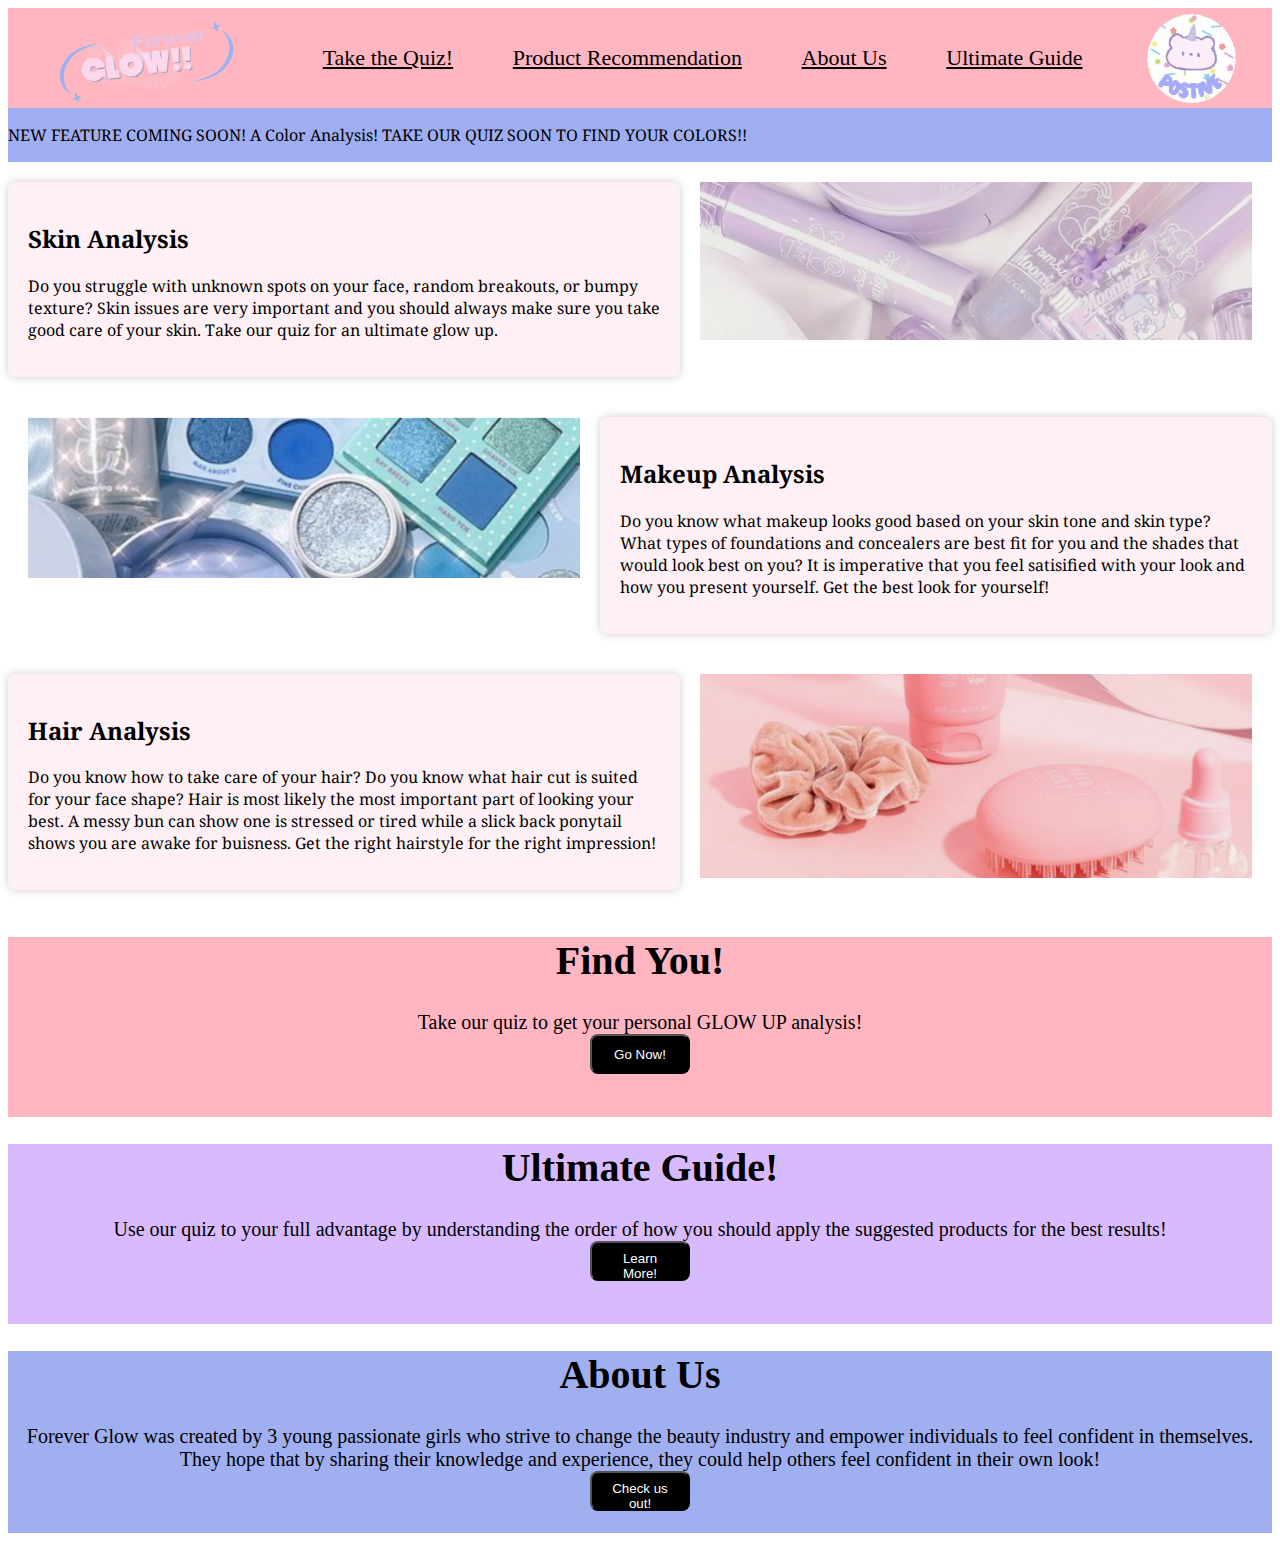
<file: index.html>
<!DOCTYPE html>
<html lang="en">

<head>
  <meta charset="UTF-8">
  <meta name="viewport" content="width=device-width, initial-scale=1.0">
  <title>Forever Glow</title>
  <style>
    #circle-image {
      width: 90px;
      height: 90px;
      border-radius: 50%;
      cursor: pointer;
      align: right;
      padding: 5px;
    }
  

    .popup {
      display: none;
      position: fixed;
      top: 50%;
      left: 50%;
      transform: translate(-50%, -50%);
      background-color: #b4c0fa;
      padding: 20px;
      border-radius: 10px;
      box-shadow: 0px 0px 10px rgba(0, 0, 0, 0.5);
      z-index: 9999;
      font-family: 'Courier New', Courier, monospace;
    }

    .close {
      position: absolute;
      top: 10px;
      right: 10px;
      cursor: pointer;
    }

    .banner {
      display: flex;
      justify-content: space-between;
      align-items: center;
      width: 100%;
      height: 100px;
      background-color: lightpink;
      text-align: center;
      font-size: 24px;
      font-family:'Courier New', Courier, monospace;
    }

    .option {
      flex-grow: 1;
      height: 100%;
      line-height: 100px;
      font-family: cursive;
      cursor: pointer;
      transition: background-color 0.3s ease;
      color: black;
      font-size: 22px;
    }

    section {
      max-width: 50%;
      max-height: 100%;
      margin: 20px auto;
      background-color: lavenderblush;
      border-radius: 8px;
      box-shadow: 0 0 10px rgba(0, 0, 0, 0.2);
      padding: 20px;
      margin-bottom: 20px;
    }

    section:hover {
      transform: scale(1.05);
    }

    .container {
      display: flex;
    }

    .image-container {
      padding: 20px;
      width: 50%;
      height: auto;
    }

    .footer {
      width: 100%;
      height: 180px;
      background-color: lightpink;
      text-align: center;
      font-size: 20px;
      font-family: cursive;
    }

    .guide {
      width: 100%;
      height: 180px;
      background-color: #D8BBFF;
      text-align: center;
      font-size: 20px;
      font-family: cursive;
    }

    button {
      margin: 0;
      top: 50%;
      -ms-transform: translateY(-50%);
      transform: translateY(-50%);
      width: 100px;
      height: 40px;
      border-radius: 8px;
      background-color: black;
      color: white;

    }

    .header {
      width: 100%;
      height: auto;
      background-color: #9faff0;
      text-align: center;
      font-size: 20px;
      font-family: cursive;
    }
    .moving-banner {
      position: fixed;
      bottom: 0;
      left: 0;
      width: 100%;
      height: 50px;
      background-color: #9FAEF0;
      color: white;
      display: flex;
      align-items: center;
      padding: 0 20px;
      overflow: hidden; 
    }

    .text-container{
      background-color: #9FAEF0;
    }
    .scrolling-text-container {
      overflow: hidden; 
      position: relative; 
      width: 100%; 
    }
    .scrolling-text {
      white-space: nowrap; /* Prevent text from wrapping */
      overflow: hidden; /* Hide overflowing text */
      animation: scroll 15s linear infinite; /* Adjust speed and duration as needed */
    }

    @keyframes scroll {
      0% {
        transform: translateX(-100%); /* Start from the right edge */
      }

      100% {
        transform: translateX(100%); /* Move to the left edge */
      }
    }
  </style>
  <link rel="stylesheet" href="style.css" />

</head>

<body>
  

  <div class="banner">
    <div class = "option"><a href="index.html"><img src="logo.png" alt="forever glow logo" height="100"></div>
    <div class="option"><a href="takequiz.html">Take the Quiz!</a></div>
    <div class="option"><a href="product.html">Product Recommendation</a></div>
    <div class="option"><a href="aboutus.html">About Us</a></div>
    <div class="option"><a href="guide.html">Ultimate Guide</a></div>

    <div class="option"><img src="postive.png" alt="Positive Affirmation" id="circle-image"></div>
      <div class="popup" id="popup">
        <span class="close" id="close">&times;</span>
        <h1>Postive Affirmation for the day!</h1>
        <p>The best version of you is when youself</p>
        </div>
    </div>
    </div>
    <script src="script.js"></script>
  </div>

<div class="scrolling-text-container">
<div class="text-container">
  <div class="scrolling-text">
    <p>NEW FEATURE COMING SOON! A Color Analysis! TAKE OUR QUIZ SOON TO FIND YOUR COLORS!!</p>
  </div>
  </div>
</div>

  <script src="script.js"></script>

  <div class="container">
    <section>
      <h2>Skin Analysis</h2>
      <p>Do you struggle with unknown spots on your face, random breakouts, or bumpy texture? Skin issues are very
        important and you should always make sure you take good care of your skin. Take our quiz for an ultimate glow
        up. </p>
    </section>
    <div class="image-container">
      <img src="Skincare.png" alt="skin analysis"">
    </div>  
  </div>
  
  <div class = " container">
      <div class="image-container">
        <img src="makeup.png" alt="body">
      </div>
      <section>
        <h2>Makeup Analysis</h2>
        <p>Do you know what makeup looks good based on your skin tone and skin type? What types of foundations and concealers are best fit for you and the shades that would look best on you? It is imperative that you feel satisified with your look and how you present yourself. Get the best look for yourself!</p>
      </section>
    </div>

    <div class="container">
      <section>
        <h2>Hair Analysis</h2>
        <p>Do you know how to take care of your hair? Do you know what hair cut is suited for your face shape? Hair is
          most likely the most important part of looking your best. A messy bun can show one is stressed or tired while
          a slick back ponytail shows you are awake for buisness. Get the right hairstyle for the right impression!</p>
      </section>
      <div class="image-container">
        <img src="Hair.png" alt="skin analysis">
      </div>
    </div>

    <div class="footer">

      <h1>Find You!</h1>
      <p>Take our quiz to get your personal GLOW UP analysis!</p>
      <button onclick="myFunction()">Go Now!</button>
    </div>
    <script>
      function myFunction() {
        location.replace("takequiz.html")
      }
    </script>
    <div class="guide">
      <h1>Ultimate Guide!</h1>
      <p>Use our quiz to your full advantage by understanding the order of how you should apply the suggested products for the best results!</p>
      <button onclick="guide()">Learn More!</button>
    </div>
    <script>
      function guide() {
        location.replace("guide.html")
      }
    </script>
    <div class="header">

      <h1>About Us</h1>
      <p>Forever Glow was created by 3 young passionate girls who strive to change the beauty industry and empower individuals to feel confident in themselves. They hope that by sharing their knowledge and experience, they could help others feel confident in their own look! </p>

      <button onclick="aboutus()">Check us out!</button>
    </div>
    <script>
      function aboutus() {
        location.replace("aboutus.html")
      }
    </script>
</body>
<script>
window.embeddedChatbotConfig = {
chatbotId: "uxvbpIcBpbipM4mBxPoeH",
domain: "www.chatbase.co"
}
</script>
<script
src="https://www.chatbase.co/embed.min.js"
chatbotId="uxvbpIcBpbipM4mBxPoeH"
domain="www.chatbase.co"
defer>
</script>

</html>
</file>
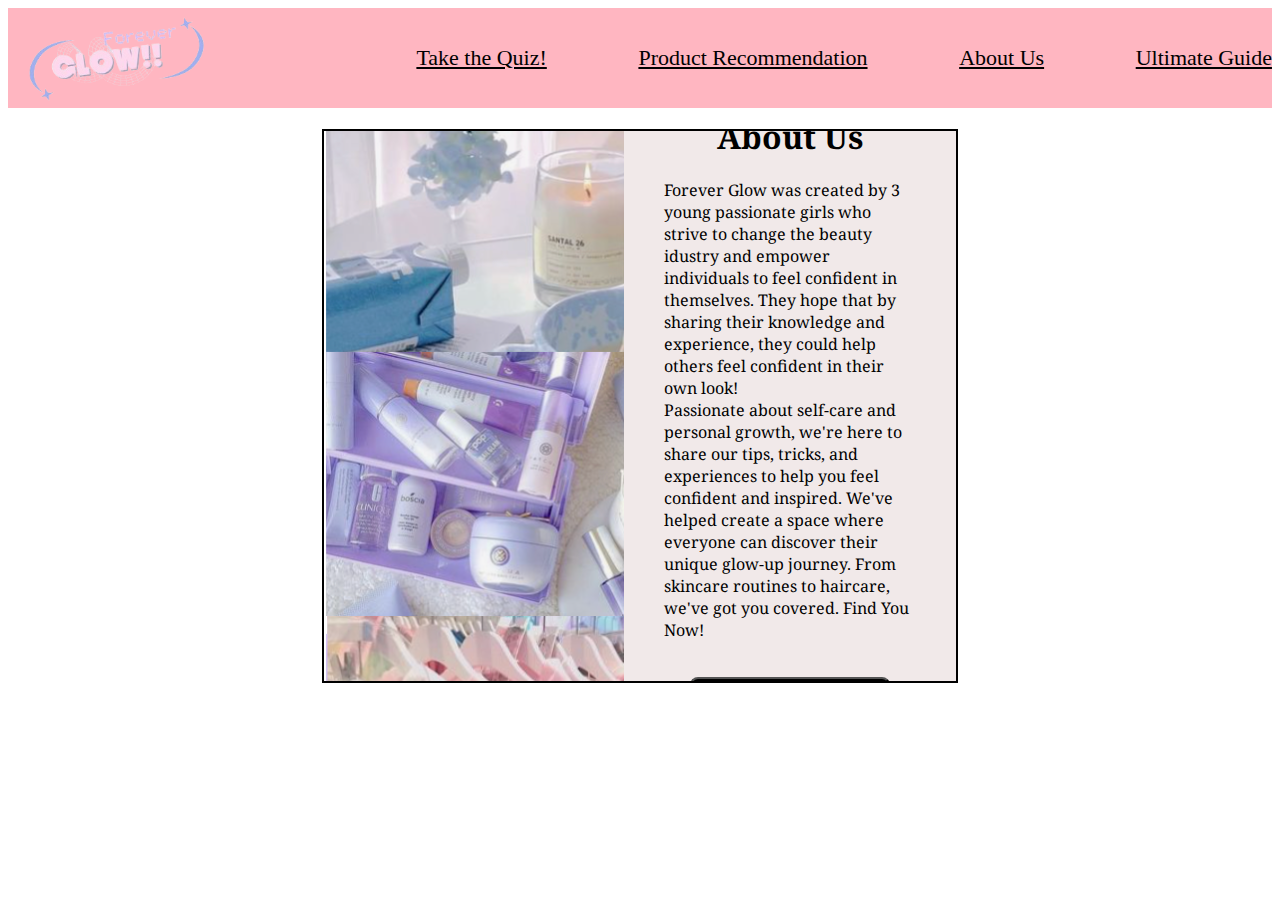
<file: aboutus.html>
<!DOCTYPE html>
<html lang="en">
<head>
  <meta charset="UTF-8">
  <meta name="viewport" content="width=device-width, initial-scale=1.0">
  <title>About Us</title>
  <style>
    #circle-image {
      width: 280px;
      height: 200px;
      border-radius: 50%;
      cursor: pointer;
      align: right;
    }
    
  
    .banner {
      display: flex;
      justify-content: space-between;
      align-items: center;
      width: 100%;
      height: 100px;
      background-color: lightpink;
      text-align: center;
      font-size: 22px;
      font-family: cursive;
    }

    option{
      font-family: cursive;
      font-size: 22px;
    }
    .container{
      width: 50%; 
      margin: 0 auto; 
      border: 2px solid black; 
      overflow: hidden; 
      position: relative; 
      background-color: #F1E9E9;
      align-items: center;
      display: flex;
      height:550px;

    }
    .subcontainer{
      display: flex;
      flex-direction: column;
      justify-content: center;
      align-items: center;
      margin: 0 auto;
      width: 50%;
      padding: 20px;
      border-radius: 5px;
    }
    .left{
      flex:1 0 auto;
      width: 300px; 
      height: 550px;  
      background-image: url("tryy.png");;
    }

    .right{
      flex:1 ;
      padding: 0 20px;
      height: 500px;
    }

    .h1{
      font-size: 0px;
      font-family: cursive;
    }

    .down{
      height:50px;
    }
    
    button{
    margin: 0;
    top: 50%;
    -ms-transform: translateY(-50%);
    transform: translateY(-50%);
    width:200px;
    height:28px;
    border-radius: 8px;
    background-color: black;
    color: white;

    body{
      background-color: black;
    }
    .popup {
      display: none;
      position: fixed;
      top: 50%;
      left: 50%;
      transform: translate(-50%, -50%);
      background-color: #b4c0fa;
      padding: 20px;
      border-radius: 10px;
      box-shadow: 0px 0px 10px rgba(0, 0, 0, 0.5);
      z-index: 9999;
      font-family: 'Courier New', Courier, monospace;
    }

    .close {
      position: absolute;
      top: 10px;
      right: 10px;
      cursor: pointer;
    }
      p{
        font-family: 'Courier New', Courier, monospace;
        font-size: 16px;
      }
  </style>
  <link rel="stylesheet" href="style.css" />

</head>
<body>
  
  <div class="banner">
    <div class = "option"><a href="index.html"><img src="logo.png" alt="forever glow logo" height="100"></div>
    <div class="option"><a href="takequiz.html">Take the Quiz!</a></div>
    <div class="option"><a href="product.html">Product Recommendation</a></div>
    <div class="option"><a href="aboutus.html">About Us</a></div>
    <div class="option"><a href="guide.html">Ultimate Guide</a></div>
    </div>
  
  <h1></h1>
  <div class="container">

      <div class="left"></div>
      <div class="subcontainer">
          <div class="right"><b><h1>About Us</h1></b></div>
          <div class="right">Forever Glow was created by 3 young passionate girls who strive to change the beauty idustry and empower individuals to feel confident in themselves. They hope that by sharing their knowledge and experience, they could help others feel confident in their own look! <br> Passionate about self-care and personal growth, we're here to share our tips, tricks, and experiences to help you feel confident and inspired. We've helped create a space where everyone can discover their unique glow-up journey. From skincare routines to haircare, we've got you covered. Find You Now!

</div>
      <div class="down"></div>
        <button onclick="now()">Take The Quiz</button>
        <script>
          function now() {
            location.replace("takequiz.html")
          }
        </script>
      </div>
  </div>


      </body>
      </html>
</file>
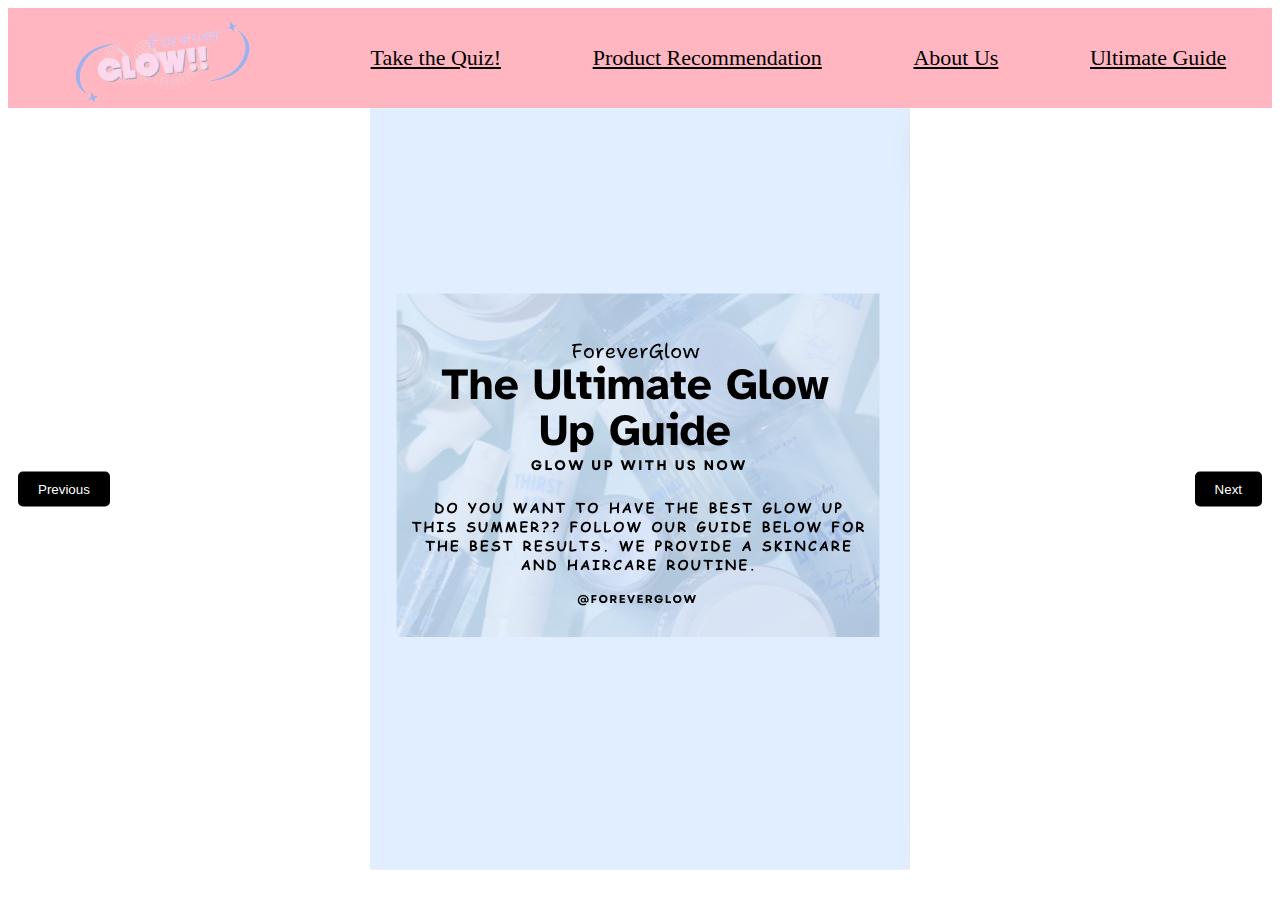
<file: guide.html>
<!DOCTYPE html>
<html lang="en">

<head>
  <meta charset="UTF-8">
  <meta name="viewport" content="width=device-width, initial-scale=1.0">
  <title>Image Slider</title>
  <link rel="stylesheet" href="style.css">
  <style>
    .container {
      position: relative;
      /* Ensure the container serves as a reference for positioning */
    }

    .prev,
    .next {
      position: absolute;
      top: 50%;
      transform: translateY(-50%);
      background-color: black;
      color: white;
      border: none;
      padding: 10px 20px;
      border-radius: 5px;
      cursor: pointer;
    }

    .prev {
      left: 10px;
    }

    .next {
      right: 10px;
    }

    .slider {
      text-align: center;
      /* Center the images horizontally */
      margin: 0 auto;
      /* Center the slider container */
    }


    .slide.active {
      display: block;
    }

    .slide {
      display: none;
    }

    .banner {
      display: flex;
      justify-content: space-between;
      align-items: center;
      width: 100%;
      height: 100px;
      background-color: lightpink;
      text-align: center;
      font-size: 22px;
      font-family: 'Courier New', Courier, monospace;
    }

    .option {
      flex-grow: 1;
      height: 100%;
      line-height: 100px;
      font-family: cursive;
      cursor: pointer;
      transition: background-color 0.3s ease;
      
    }
  </style>
</head>

<body>
  <div class="banner">
    <div class="option"><a href="index.html"><img src="logo.png" alt="forever glow logo" height="100"></a></div>
    <div class="option"><a href="takequiz.html">Take the Quiz!</a></div>
    <div class="option"><a href="product.html">Product Recommendation</a></div>
    <div class="option"><a href="aboutus.html">About Us</a></div>
    <div class="option"><a href="guide.html">Ultimate Guide</a></div>
  </div>

  </div>

  <div class="container">
    <div class="slider">
      <img src="oneguide.png" alt="Image 1" class="slide active">
      <img src="twoguide.png" alt="Image 2" class="slide">
      <img src="threeguide.png" alt="Image 3" class="slide">
    </div>
    <button onclick="prevSlide()" class="prev">Previous</button>
    <button onclick="nextSlide()" class="next">Next</button>
  </div>
  <script src="script.js"></script>
  <script>
    let currentIndex = 0;
    const slides = document.querySelectorAll('.slide');

    function showSlide(index) {
      slides.forEach((slide, i) => {
        if (i === index) {
          slide.classList.add('active');
        } else {
          slide.classList.remove('active');
        }
      });
    }

    function nextSlide() {
      currentIndex = (currentIndex + 1) % slides.length;
      showSlide(currentIndex);
    }

    function prevSlide() {
      currentIndex = (currentIndex - 1 + slides.length) % slides.length;
      showSlide(currentIndex);
    }
  </script>
</body>

</html>
</file>
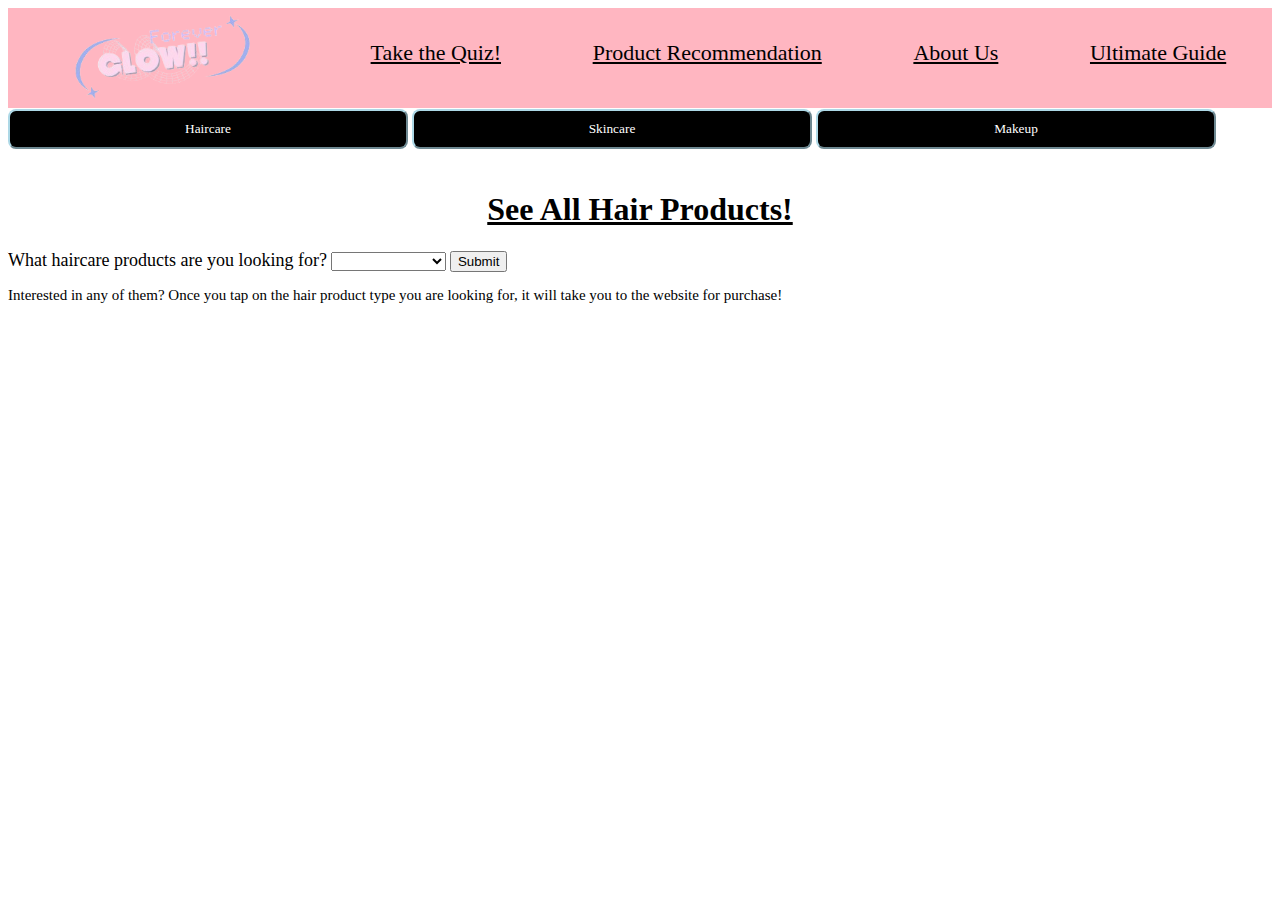
<file: hair.html>
<!DOCTYPE html>
<html lang="en">
<head>
  <meta charset="UTF-8">
  <meta name="viewport" content="width=device-width, initial-scale=1.0">
  <title>Haircare Products</title>
  <style>
    .banner {
      display: flex;
      justify-content: space-between;
      align-items: center;
      width: 100%;
      height: 100px;
      background-color: lightpink;
      text-align: center;
      font-size: 24px;
    }

    .option {
      flex-grow: 1;
      height: 100%;
      line-height: 100px;
      font-family: cursive;
      cursor: pointer;
      transition: background-color 0.3s ease;
    }

    h1 {
      text-align: center;
    }

    .survey-container {
        max-width: 600px;
        background-color: lightpink;
        margin: 0 auto;
        padding: 20px;
        border: 1px solid #ccc;
        border-radius: 5px;
        font-size: 20px;
    }
    .question {
        display: none;
    }
    .question.active {
        display: block;
    }
    .question-title {
        font-weight: bold;
    }
    .options {
        margin-top: 10px;
    }
    .option {
        margin-bottom: 10px;
        font-size:  22px;
  
    }
    
    
    .nav-buttons {
        margin-top: 20px;
    }
        button {
          margin: 0;
          top: 50%;
          -ms-transform: translateY(-50%);
          transform: translateY(-50%);
          width:400px;
          height: 40px;
          border-radius: 8px;
          background-color: lightblue;
          color: white;
          font-family: cursive;
          border-color: lightblue;

        }

    .dropbtn {
      background-color: #3498DB;
      color: white;
      padding: 16px;
      border-radius: 8px;
      font-size: 16px;
      border: black;
      cursor: pointer;
      color: pink;
    }

    .dropbtn:hover, .dropbtn:focus {
      background-color: #2980B9;
    }

    .dropdown {
      position: relative;
      display: inline-block;
    }

    .dropdown-content {
      display: none;
      position: absolute;
      background-color: #f1f1f1;
      min-width: 160px;
      overflow: auto;
      box-shadow: 0px 8px 16px 0px rgba(0,0,0,0.2);
      z-index: 1;
    }

    .dropdown-content a {
      color: black;
      padding: 12px 16px;
      text-decoration: none;
      display: block;
    }
    label{
      font-family: cursive;
      font-size: 18px;
    }
    h1{
        font-family: cursive;
    }
      p{
        font-family: cursive;
        font-size: 15px;
      }
    .container2{
      align-items: center;
    }
    .dropdown a:hover {background-color: #ddd;}
      </style>
  <link rel="stylesheet" href="style.css" />

      </head>
    
<body>
  <div class="banner">
    <div class = "option"><a href="index.html"><img src="logo.png" alt="forever glow logo" height="100"></div>
    <div class="option"><a href="takequiz.html">Take the Quiz!</a></div>
    <div class="option"><a href="product.html">Product Recommendation</a></div>
    <div class="option"><a href="aboutus.html">About Us</a></div>
    <div class="option"><a href="guide.html">Ultimate Guide</a></div>
  </div>

  </div>
  <h1></h1>

  </div>
    <button onclick="hair()">Haircare</button>
        <script>
          function hair() {
            location.replace("hair.html")
          }
        </script>

    <button onclick="skin()">Skincare</button>
        <script>
          function skin() {
            location.replace("skin.html")
          }
        </script>

    <button onclick="makeup()">Makeup</button>
        <script>
          function makeup() {
            location.replace("makeup.html")
          }
        </script>


<div class="container2">
  <h1><u>See All Hair Products!</u></h1>
  <label for="makeup">What haircare products are you looking for?</label>
  <select name="makeup" id="makeup">
    <option value="filler"></option>
    <option value="shampoo">Shampoo</option>
    <option value="conditioner">Conditioner</option>
    <option value="oils">Hair Oils</option>
    <option value="straightener">Straightener</option>
    <option value="curler">Curler</option>
    <option value="heatprotectant">Heat Protectant</option>
  </select>
  <input type="submit" value="Submit" onclick="showImage()">
  <p>Interested in any of them? Once you tap on the hair product type you are looking for, it will take you to the website for purchase!</p>
  <div id="output"></div>
</div>
  <script>
  function showImage() {
    var selectBox = document.getElementById("makeup");
    var selectedValue = selectBox.options[selectBox.selectedIndex].value;
    var output = document.getElementById("output");

    // Clear previous content
    output.innerHTML = '';

    switch (selectedValue) {
        case "shampoo":
            appendImage("moroconoilshampoo.png", "https://tinyurl.com/28rhvy53");
            appendImage("japanshampoo.png", "https://tinyurl.com/59va2naz");
            appendImage("cherryshampoo.png", "https://tinyurl.com/yc36vj5c");
            appendImage("livingproofshampoo.png", "https://tinyurl.com/npsr3spf");
            appendImage("olaplexshampoo.png", "https://tinyurl.com/4hm9s56w");
            appendImage("quaishampoo.png", "https://tinyurl.com/3rh9rsp8");
            appendImage("gisoushampoo.png", "https://tinyurl.com/4afeeukk");
            break;
        case "conditioner":
            appendImage("morcoconoilconditoner.png", "https://www.sephora.com/product/P412086");
            appendImage("andhoneyconditioner.png", "https://tinyurl.com/59va2naz");
            appendImage("japneseconditoner.png", "https://tinyurl.com/yc36vj5c");
            appendImage("livingproofconditoner.png", "https://www.sephora.com/product/P270707");
            appendImage("olaplexconditioner.png", "https://www.sephora.com/product/P443331");
            appendImage("quaiconditioner.png", "https://www.sephora.com/product/P455864");
            appendImage("gisouconditoner.png", "https://tinyurl.com/mr2c4vbk");
            break;
        case "oils":
            appendImage("mielleoil.png", "https://tinyurl.com/cpnw48t4");
            appendImage("morocanoiloil.png","https://tinyurl.com/yc8ert39");
            appendImage("quaioil.png", "https://tinyurl.com/4scf9ty4");
            appendImage("andhoneyoil.png", "https://tinyurl.com/nz5tr3z6");
            appendImage("gisouoil.png","https://tinyurl.com/muzcrk7r");
            break;
        case "straightener":
            appendImage("kristinstraight.png", "https://tinyurl.com/2f4mww89");
            appendImage("t3straight.png", "https://tinyurl.com/55yjdnrn");
            appendImage("chistraight.png","https://tinyurl.com/5n7c82y2");
            appendImage("relvonstraight.png","https://tinyurl.com/34pjn6yp");
            appendImage("cordlessstraight.png", "https://tinyurl.com/mrx54cvv");
            break;
        case "curler":
            appendImage("t3curler.png", "https://tinyurl.com/bdbc54kh");
            appendImage("kisscurler.png","https://tinyurl.com/2ue6pm8n");
            appendImage("chicurler.png", "https://tinyurl.com/5n7f5wmm");
            break;
        case "heatprotectant":
            appendImage("bbheat.png","https://tinyurl.com/bp7h33ck");
            appendImage("nysheat.png","https://tinyurl.com/3vnvkxn4");
            appendImage("verbheat.png","https://tinyurl.com/2hfz4469");
            appendImage("amikaheat.png","https://tinyurl.com/bdzfufxj");
            appendImage("gisouheat.png","https://tinyurl.com/4xfx5pfa");
            appendImage("mizaniheat.png","https://tinyurl.com/3ucyhw4d");
            appendImage("olaplexheat.png", "https://tinyurl.com/5b9nymru");
            appendImage("briogeoheat.png","https://tinyurl.com/mw2nwj3a");
            appendImage("kerastaseheat.png","https://tinyurl.com/232zw9y8");
            appendImage("livingproofheat.png","https://tinyurl.com/29tkwnc4");
            break;
        default:
            // If no option is selected or invalid option
            break;
    }

    // Show the images if any were appended
    if (output.innerHTML !== '') {
        output.style.display = "block";
    } else {
        output.style.display = "none"; // Hide the images if no option is selected
    }
  }



  function appendImage(src, destination) {
    var outputDiv = document.getElementById("output");
    var aLink = document.createElement("a");
    aLink.href = destination;
    aLink.target = "_blank";
    var img = document.createElement("img");
    img.src = src;
    img.alt = "Selected Product";
    output.appendChild(aLink);
    aLink.appendChild(img);
  }
  </script>
</body>
</html>
</file>
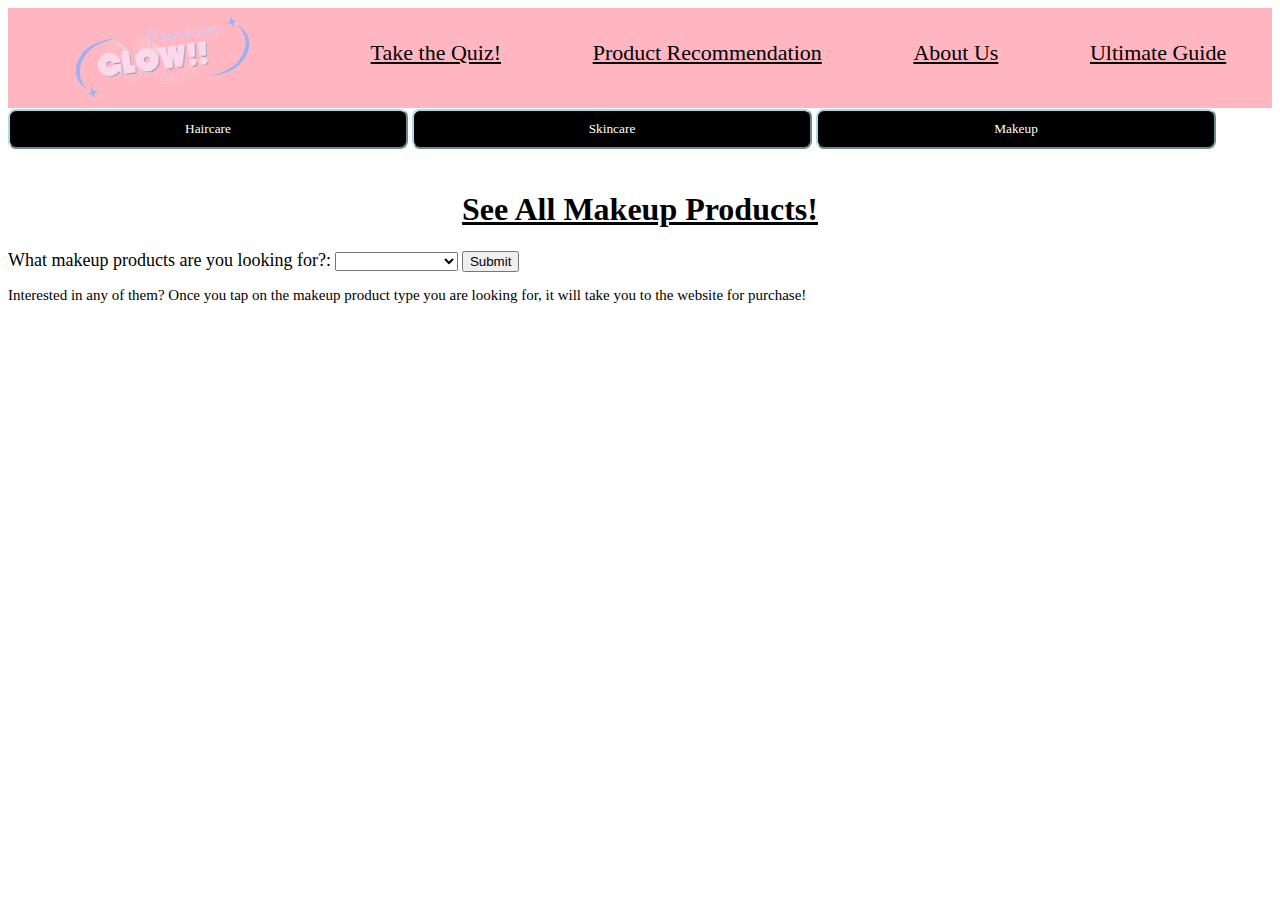
<file: makeup.html>
<!DOCTYPE html>
<html lang="en">
<head>
  <meta charset="UTF-8">
  <meta name="viewport" content="width=device-width, initial-scale=1.0">
  <title>Makeup Products</title>
  <style>
    .banner {
      display: flex;
      justify-content: space-between;
      align-items: center;
      width: 100%;
      height: 100px;
      background-color: lightpink;
      text-align: center;
      font-size: 24px;
    }
    button {
      margin: 0;
      top: 50%;
      -ms-transform: translateY(-50%);
      transform: translateY(-50%);
      width:400px;
      height: 40px;
      border-radius: 8px;
      background-color: lightblue;
      color: white;
      font-family: cursive;
      border-color: lightblue;

    }
    

    .option {
      flex-grow: 1;
      height: 100%;
      line-height: 100px;
      font-family: cursive;
      cursor: pointer;
      transition: background-color 0.3s ease;
    }

    h1 {
      text-align: center;
    }

    .survey-container {
        max-width: 600px;
        background-color: lightpink;
        margin: 0 auto;
        padding: 20px;
        border: 1px solid #ccc;
        border-radius: 5px;
        font-size: 20px;
    }
    .question {
        display: none;
    }
    .question.active {
        display: block;
    }
    .question-title {
        font-weight: bold;
    }
    .options {
        margin-top: 10px;
    }
    .option {
        margin-bottom: 10px;
        font-size: 22px;
    }
    .nav-buttons {
        margin-top: 20px;
    }

    .dropbtn {
      background-color: #3498DB;
      color: white;
      padding: 16px;
      font-size: 16px;
      border: none;
      cursor: pointer;
    }

    .dropbtn:hover, .dropbtn:focus {
      background-color: #2980B9;
    }

    .dropdown {
      position: relative;
      display: inline-block;
    }

    .dropdown-content {
      display: none;
      position: absolute;
      background-color: #f1f1f1;
      min-width: 160px;
      overflow: auto;
      box-shadow: 0px 8px 16px 0px rgba(0,0,0,0.2);
      z-index: 1;
    }

    .dropdown-content a {
      color: black;
      padding: 12px 16px;
      text-decoration: none;
      display: block;
    }
    label{
      font-family: cursive;
      font-size: 18px;
    }
      h1{
          font-family: cursive;
      }
      
          p{
            font-family: cursive;
            font-size: 15px;
          }
      .popup {
       display: none;
       position: fixed;
       top: 50%;
       left: 50%;
       transform: translate(-50%, -50%);
       background-color: #b4c0fa;
       padding: 20px;
       border-radius: 10px;
       box-shadow: 0px 0px 10px rgba(0, 0, 0, 0.5);
       z-index: 9999;
       font-family: 'Courier New', Courier, monospace;
      }

    .dropdown a:hover {background-color: #ddd;}
      </style>
  <link rel="stylesheet" href="style.css" />

      </head>
<body>
  <div class="banner">
    <div class = "option"><a href="index.html"><img src="logo.png" alt="forever glow logo" height="100"></div>
    <div class="option"><a href="takequiz.html">Take the Quiz!</a></div>
    <div class="option"><a href="product.html">Product Recommendation</a></div>
    <div class="option"><a href="aboutus.html">About Us</a></div>
    <div class="option"><a href="guide.html">Ultimate Guide</a></div>
  </div>

  </div>
    <h1> </h1>

  
    </div>
    <button onclick="hair()">Haircare</button>
        <script>
          function hair() {
            location.replace("hair.html")
          }
        </script>

    <button onclick="skin()">Skincare</button>
        <script>
          function skin() {
            location.replace("skin.html")
          }
        </script>

    <button onclick="makeup()">Makeup</button>
        <script>
          function makeup() {
            location.replace("makeup.html")
          }
        </script>


  
  <h1><u>See All Makeup Products!</u></h1>
  <label for="makeup">What makeup products are you looking for?:</label>
  <select name="makeup" id="makeup">
    <option value="filler"></option>
    <option value="foundation">Foundation</option>
    <option value="concealer">Concealer</option>
    <option value="blushhighlighter">Blush/Highlighter</option>
    <option value="bronzer">Bronzer</option>
    <option value="mascara">Mascara</option>
    <option value="powder">Powder</option>
    <option value="lips">Lip Products</option>
    <option value="eyeliner">Eyeliner</option>
  </select>
  <input type="submit" value="Submit" onclick="showImage()">
  <p>Interested in any of them? Once you tap on the makeup product type you are looking for, it will take you to the website for purchase!</p>
  <div id="output"></div>

  <script>
  function showImage() {
    var selectBox = document.getElementById("makeup");
    var selectedValue = selectBox.options[selectBox.selectedIndex].value;
    var output = document.getElementById("output");

    // Clear previous content
    output.innerHTML = '';

    switch (selectedValue) {
        case "foundation":
            appendImage("milfound.png", "https://tinyurl.com/2sf24pfy");
            appendImage("maybefound.png", "https://shorturl.at/BEGL4");
            appendImage("toofacedfound.png", "https://tinyurl.com/d47rmmua");
            appendImage("lorealfound.png","https://tinyurl.com/2rp88fbj");
            appendImage("morhefound.png","https://tinyurl.com/45h29rzn");
            appendImage("cliniquefound.png","https://tinyurl.com/u3zd2npv");
            appendImage("wokeupfound.png","https://tinyurl.com/wjrrjckz");
            break;
        case "concealer":
            appendImage("narsconc.png","https://tinyurl.com/2frupp7k");
            appendImage("SAIECONC.png","https://tinyurl.com/ypdymd4z");
            appendImage("STICKCONCEALER.png","https://tinyurl.com/387ar3da")
            appendImage("TOWERCONC.png","https://tinyurl.com/365f2aet");
            appendImage("RARECONCEALER.png","https://tinyurl.com/2rd445uy");
            appendImage("ELFCONC.png","https://tinyurl.com/9f3hezbm")
            break;
        case "blushhighlighter":
            appendImage("rareblush.png","https://tinyurl.com/4bztf3u7");
            appendImage("saieblush.png","https://tinyurl.com/bdvm3jvr");
            appendImage("elfblush.png","https://tinyurl.com/52mtcb38");
            appendImage("narsbslush.png","https://tinyurl.com/4b6y286p");
            appendImage("saiehighlighter.png","https://tinyurl.com/yycbmxwd")
            appendImage("stickhighlighter.png","https://tinyurl.com/yvnjha9h")
            break;
        case "bronzer":
            appendImage("pixibron.png","https://www.ulta.com/p/on-glow-bronze-tinted-moisture-stick-pimprod2037218?sku=2604780");
            appendImage("rarebron.png","https://tinyurl.com/5hb7nh58");
            appendImage("nyxbron.png","https://tinyurl.com/mr2f3p7j");
            appendImage("elfbron.png","https://tinyurl.com/3zpmp967");
            appendImage("ctbron.png","https://www.ulta.com/p/airbrush-matte-bronzer-pimprod2043364?sku=2619611");
            appendImage("lysbron.png","https://tinyurl.com/yuen9da6");
            appendImage("maybebron.png","https://tinyurl.com/2cfpd3zn");
            break;
        case "mascara":
            appendImage("skyma.png","https://tinyurl.com/yc6wdv24");
            appendImage("lorealma.png","https://tinyurl.com/5n7xebp3");
            appendImage("revlonma.png","https://tinyurl.com/yy8ady5n");
            appendImage("essensema.png","https://tinyurl.com/57zx9syf");
            appendImage("iliama.png","https://tinyurl.com/36u6ddd5");
            appendImage("elfma.png","https://tinyurl.com/bdd23yhz");
            appendImage("cliniquema.png","https://tinyurl.com/yey4vec2");
            appendImage("lancomema.png","https://tinyurl.com/3ejxfrjx");
            
            break;
        case "powder":
            appendImage("coverpow.png","https://tinyurl.com/yc4s63hv");
            appendImage("fitpow.png","https://tinyurl.com/3pcx56vx");
            appendImage("laurapow.png","https://tinyurl.com/yc4585pe");
            appendImage("elfpow.png","https://tinyurl.com/84jct4ht");
            appendImage("rarepow.png","https://tinyurl.com/3pjbbz2h");
            break;
        case "lips":
            appendImage("maclip.png","https://tinyurl.com/4aj2mks7");
            appendImage("ctlip.png","https://tinyurl.com/yhhtcpf7");
            appendImage("revlip.png","https://tinyurl.com/4t4dhbhw");
            appendImage("summerlip.png","https://www.sephora.com/product/P455936");
            appendImage("nyxlip.png","https://tinyurl.com/bdrsf5pb");
            appendImage("elflip.png","https://tinyurl.com/fwwd355r");
            appendImage("laneigelip.png","https://tinyurl.com/3ehnvcaj");
            appendImage("fentylip.png","https://tinyurl.com/44dbyn9c");
            appendImage("rarelip.png","https://tinyurl.com/y9a2etra");
            appendImage("colorlip.png","https://tinyurl.com/3rb8dfsh");
            appendImage("milanilip.png","https://tinyurl.com/mr3n42dn");
            appendImage("nyxlipliner.png","https://tinyurl.com/2683my6u");
            break;
        case "eyeliner":
            appendImage("elfeyeliner.png","https://tinyurl.com/3fbskva5");
            appendImage("maybeliner.png","https://tinyurl.com/mut7ut4c");
            appendImage("nyxliner.png","https://tinyurl.com/3kmen755");
            appendImage("eyelinersti.png","https://tinyurl.com/563z4vvs");
            appendImage("eyelinerwild.png","https://tinyurl.com/3p53x5jy");
            
            break;
        default:
            // If no option is selected or invalid option
            break;
    }

    // Show the images if any were appended
    if (output.innerHTML !== '') {
        output.style.display = "block";
    } else {
        output.style.display = "none"; // Hide the images if no option is selected
    }
  }

  

    function appendImage(src, destination) {
      var outputDiv = document.getElementById("output");
      var aLink = document.createElement("a");
      aLink.href = destination;
      aLink.target = "_blank";
      var img = document.createElement("img");
      img.src = src;
      img.alt = "Selected Product";
      output.appendChild(aLink);
      aLink.appendChild(img);
    }
  </script>

</body>
</html>
</file>
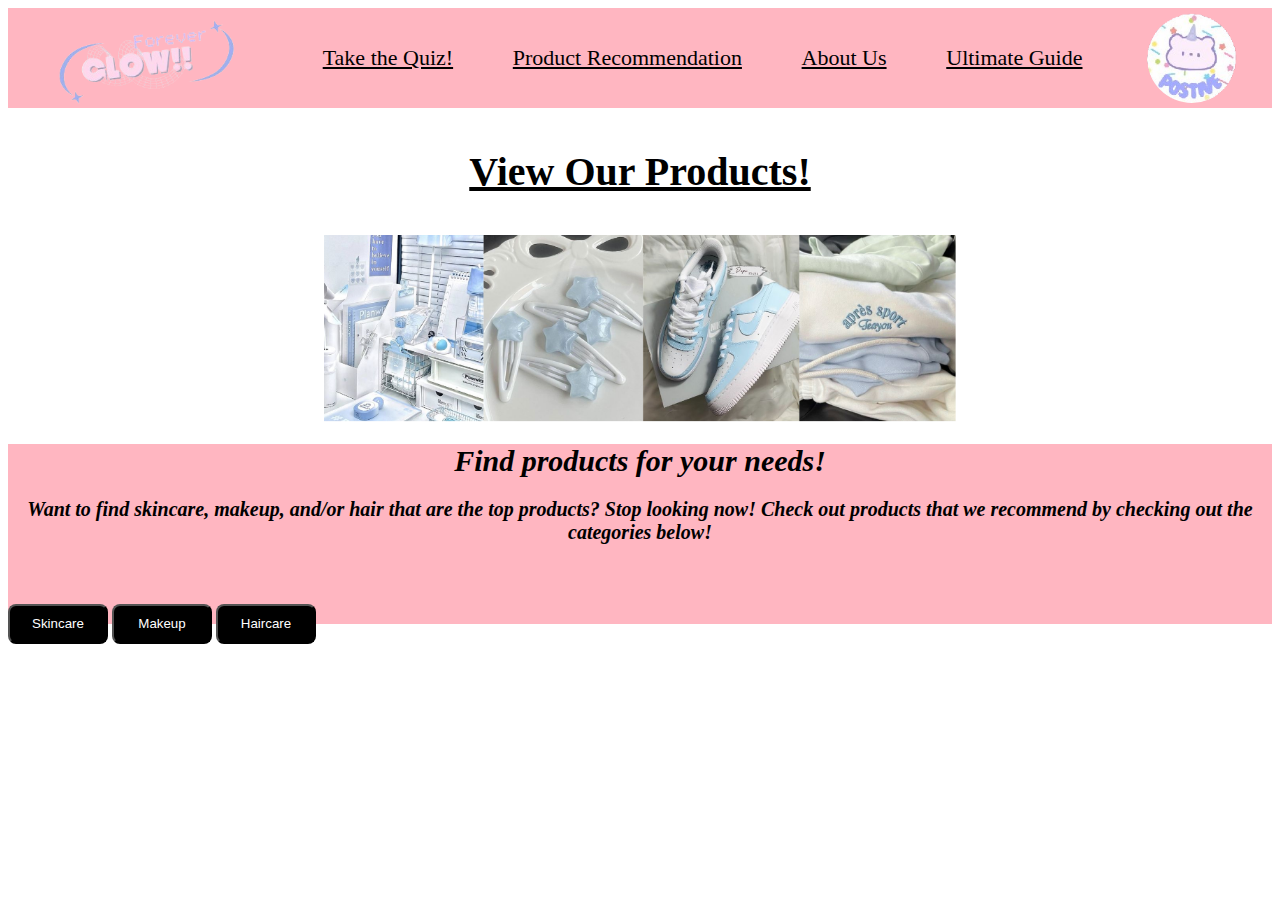
<file: product.html>
<!DOCTYPE html>
<html>

<head>
  <meta name="viewport" content="width=device-width, initial-scale=1">
  <title>Product Catalog</title>
  <style>

    .footer {
      width: 100%;
      height: 180px;
      background-color: lightpink;
      text-align: center;
      font-size: 20px;
      font-family: cursive;
    }

    .popup {
      display: none;
      position: fixed;
      top: 50%;
      left: 50%;
      transform: translate(-50%, -50%);
      background-color: #b4c0fa;
      padding: 20px;
      border-radius: 10px;
      box-shadow: 0px 0px 10px rgba(0, 0, 0, 0.5);
      z-index: 9999;
      font-family: 'Courier New', Courier, monospace;
    }

    .banner {
      display: flex;
      justify-content: space-between;
      align-items: center;
      width: 100%;
      height: 100px;
      background-color: lightpink;
      text-align: center;
      font-size: 24px;
    }

    h1 {
      font-family: cursive;
      font-size: 30px;
      text-align: center;
    }

    .option {
      flex-grow: 1;
      height: 100%;
      line-height: 100px;
      font-family: cursive;
      cursor: pointer;
      transition: background-color 0.3s ease;
      font-size: 22px;
    }

    section image {
      max-width: 50%;
      max-height: 100%;
      margin: 20px auto;
      background-color: lavenderblush;
      border-radius: 8px;
      box-shadow: 0 0 10px rgba(0, 0, 0, 0.2);
      padding: 20px;
      margin-bottom: 20px;
    }

    .container {
      position: relative;
      width: 50%;
    }

    button {
      margin: 0;
      top: 50%;
      -ms-transform: translateY(-50%);
      transform: translateY(-50%);
      width: 100px;
      height: 40px;
      border-radius: 8px;
      background-color: black;
      color: white;
      text-align: center;

    }

    padding {
      font-size: 40px;
      padding: 10px;
      border-radius: 10px;

    }

    .image {
      opacity: 1;
      display: block;
      width: 50%;
      height: 70%;
      transition: .5s ease;
      backface-visibility: hidden;
    }

    .middle {
      transition: .5s ease;
      opacity: 0;
      position: absolute;
      top: 50%;
      left: 50%;
      transform: translate(-50%, -50%);
      -ms-transform: translate(-50%, -50%);
      text-align: center;
    }

    .container:hover .image {
      opacity: 0.5;
    }

    .container:hover .middle {
      opacity: 1;
    }

    .text {
      background-color: #9faff0;
      color: white;
      font-size: 16px;
      padding: 16px 32px;
    }

    ul {
      list-style-type: none;
      padding: 0;
    }

    ul li {
      display: inline;
      margin: 0 12px;
    }

    ul li a {
      color: #lavenderblush;
      text-decoration: none;
      transition: color 0.3s ease;
    }

    ul li a:hover {
      text-decoration: underline;
      color: #0056b3;
    }

    h2 {
      font-family: cursive;
      font-size: 18px;
    }

    p {
      width: auto;
      height: 250px;
      text-align: center;
      font-size: 20px;
      font-family: cursive;
    }

    img {
      text-align: center;

    }

    h3 {
      text-align: center;
      font-size: 40px;
      font-family: cursive;
    }

    .center {
      display: block;
      margin-left: auto;
      margin-right: auto;
      width: 50%;
    }

    href {
      font-size: 16px;
    }

    #circle-image {
      width: 90px;
      height: 90px;
      border-radius: 50%;
      cursor: pointer;
      align: right;
      padding: 5px;
    }s

    .popup {
      display: none;
      position: fixed;
      top: 50%;
      left: 50%;
      transform: translate(-50%, -50%);
      background-color: #b4c0fa;
      padding: 20px;
      border-radius: 10px;
      box-shadow: 0px 0px 10px rgba(0, 0, 0, 0.5);
      z-index: 9999;
      font-family: 'Courier New', Courier, monospace;
    }

    .close {
      position: absolute;
      top: 10px;
      right: 10px;
      cursor: pointer;
    }


    container2 {
      position: absolute;
    }
  </style>
  <link rel="stylesheet" href="style.css" />
</head>

<body>

  <div class="banner">
    <div class="option"><a href="index.html"><img src="logo.png" alt="forever glow logo" height="100"></div>
    <div class="option"><a href="takequiz.html">Take the Quiz!</a></div>
    <div class="option"><a href="product.html">Product Recommendation</a></div>
    <div class="option"><a href="aboutus.html">About Us</a></div>
    <div class="option"><a href="guide.html">Ultimate Guide</a></div>
    <div class="option"><img src="postive.png" alt="Positive Affirmation" id="circle-image"></div>
    <div class="popup" id="popup">
      <span class="close" id="close">&times;</span>
      <h1>Postive Affirmation for the day!</h1>
      <p>The best version of you is when youself</p>
    </div>
  </div>
  </div>
  <script src="script.js"></script>
  </div>


  <h3><u>View Our Products!</u></h3>
  <div class="image-container">
    <img src="banner.png" alt="skin analysis" class="center">

  </div>

  <div class="footer">
    <h1><i>Find products for your needs!</i< /h1>
        <p>Want to find skincare, makeup, and/or hair that are the top products? Stop looking now! Check out products
          that we recommend by checking out the categories below!</p>
  </div>
  <div class="container2">
    <button onclick="skincare()">Skincare</button>
    <script>
      function skincare() {
        location.replace("skin.html")
      }
    </script>
    <button onclick="makeup()">Makeup</button>
    <script>
      function makeup() {
        location.replace("makeup.html")
      }
    </script>
    <button onclick="hair()">Haircare</button>
    <script>
      function hair() {
        location.replace("hair.html")
      }

    </script>
    </continer>

  </div>



</body>

</html>
</file>
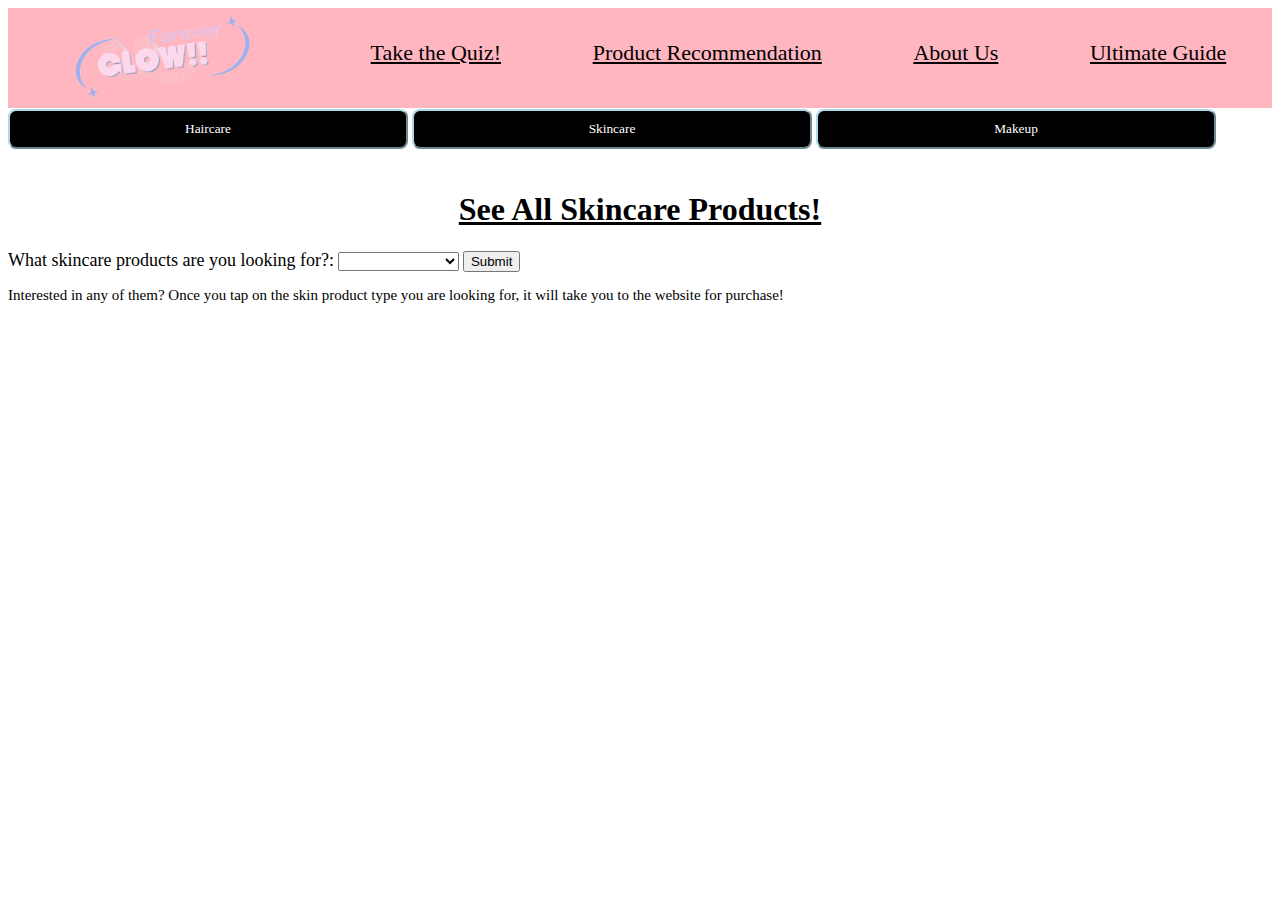
<file: skin.html>
<!DOCTYPE html>
<html lang="en">
<head>
  <meta charset="UTF-8">
  <meta name="viewport" content="width=device-width, initial-scale=1.0">
  <title>All Skincare Products</title>
  <style>
   .banner {
      display: flex;
      justify-content: space-between;
      align-items: center;
      width: 100%;
      height: 100px;
      background-color: lightpink;
      text-align: center;
      font-size: 24px;
    }

    .option {
      flex-grow: 1;
      height: 100%;
      line-height: 100px;
      font-family: cursive ;
      cursor: pointer;
      transition: background-color 0.3s ease;
      font-size: 22px;
    }

    h1 {
      text-align: center;
      font-family: cursive;
    }

    .survey-container {
        max-width: 600px;
        background-color: lightpink;
        margin: 0 auto;
        padding: 20px;
        border: 1px solid #ccc;
        border-radius: 5px;
        font-size: 20px;
    }
    .question {
        display: none;
    }
    .question.active {
        display: block;
    }
    .question-title {
        font-weight: bold;
    }
    .options {
        margin-top: 10px;
    }
    .option {
        margin-bottom: 10px;
    }
    .nav-buttons {
        margin-top: 20px;
    }

    .dropbtn {
      background-color: #3498DB;
      color: white;
      padding: 16px;
      font-size: 16px;
      border: none;
      cursor: pointer;
    }

    .dropbtn:hover, .dropbtn:focus {
      background-color: #2980B9;
    }

    .dropdown {
      position: relative;
      display: inline-block;
    }

    .dropdown-content {
      display: none;
      position: absolute;
      background-color: #f1f1f1;
      min-width: 160px;
      overflow: auto;
      box-shadow: 0px 8px 16px 0px rgba(0,0,0,0.2);
      z-index: 1;
    }

    .dropdown-content a {
      color: black;
      padding: 12px 16px;
      text-decoration: none;
      display: block;
    }
    label{
      font-family: cursive;
      font-size: 18px;
    }
    button {
      margin: 0;
      top: 50%;
      -ms-transform: translateY(-50%);
      transform: translateY(-50%);
      width:400px;
      height: 40px;
      border-radius: 8px;
      background-color: lightblue;
      color: white;
      font-family: cursive;
      border-color: lightblue;

    }

      }
    h1{
        font-family: cursive;
    }
    h2{
      font-family: cursive;
    }
    p{
      font-family: cursive;
      font-size: 15px;
    }


    .dropdown a:hover {background-color: #ddd;}
      </style>
  <link rel="stylesheet" href="style.css" />

      </head>
<body>
  <div class="banner">
    <div class = "option"><a href="index.html"><img src="logo.png" alt="forever glow logo" height="100"></div>
    <div class="option"><a href="takequiz.html">Take the Quiz!</a></div>
    <div class="option"><a href="product.html">Product Recommendation</a></div>
    <div class="option"><a href="aboutus.html">About Us</a></div>
    <div class="option"><a href="guide.html">Ultimate Guide</a></div>
  </div>

  </div>

  <h1> </h1>

<button onclick="hair()">Haircare</button>
    <script>
      function hair() {
        location.replace("hair.html")
      }
    </script>

<button onclick="skin()">Skincare</button>
    <script>
      function skin() {
        location.replace("skin.html")
      }
    </script>

<button onclick="makeup()">Makeup</button>
    <script>
      function makeup() {
        location.replace("makeup.html")
      }
    </script>
    

    <h1><u>See All Skincare Products!</u></h1>
  <label for="skin">What skincare products are you looking for?:</label>
  <select name="skin" id="skin">
    <option value="filler"></option>
    <option value="serums">Serums</option>
    <option value="cleanser">Cleansers</option>
    <option value="sunscreen">Sunscreen</option>
    <option value="lipmask">Lip Masks</option>
    <option value="undereye">Under Eye Mask</option>
    <option value="toner/exfoliator">Toner/Exfoliator</option>
    <option value="moisturizer">Moisturizer</option>
  </select>
  <input type="submit" value="Submit" onclick="showImage()">
  <p>Interested in any of them? Once you tap on the skin product type you are looking for, it will take you to the website for purchase!</p>
  <div id="output"></div>

  <script>
  function showImage() {
    var selectBox = document.getElementById("skin");
    var selectedValue = selectBox.options[selectBox.selectedIndex].value;
    var output = document.getElementById("output");

    // Clear previous content
    output.innerHTML = '';

    switch (selectedValue) {
        case "serums":
            appendImage("serumord.png", "https://tinyurl.com/2p9kr3mz");
            appendImage("serumbyoma.png", "https://tinyurl.com/2akfx5cn");
            appendImage("serumcera.png","https://tinyurl.com/mrxudxxj");
            appendImage("serumjoesph.png","https://tinyurl.com/2p96z55");
            appendImage("serumelf.png","https://tinyurl.com/ms6ebtpy");
            appendImage("waterserum.png","https://tinyurl.com/33ekzxd9");
            break;
        case "cleanser":
            appendImage("cleansercera.png", "https://www.amazon.com/CeraVe-Foaming-Facial-Cleanser-Washing/dp/B01N1LL62W");
            appendImage("cleansercetaphil.png", "https://www.amazon.com/CETAPHIL-Hydrating-Sensitive-Fragrance-Non-Foaming/dp/B099N3NM61");
            appendImage("cleanserlaroche.png", "https://www.amazon.com/Roche-Posay-Toleriane-Purifying-Sensitive-Niacinamide");
            appendImage("cleanserord.png","https://tinyurl.com/2a7cznfc");
            appendImage("cleanserkale.png","https://tinyurl.com/559jwac8");
            appendImage("cleanserbio.png","https://tinyurl.com/2jkdhusn");
            break;
        case "sunscreen":
            appendImage("neutroscreen.png","https://tinyurl.com/y4ruvy2u");
            appendImage("innisscreen.png","https://tinyurl.com/3wf4xa7d");
            appendImage("superscreen.png","https://tinyurl.com/yrz4rkhe");
            appendImage("rochescreen.png","https://tinyurl.com/46857ams");
            appendImage("bumscreen.png","https://tinyurl.com/38dvf5xv");
            appendImage("eunscreen.png","https://tinyurl.com/5dtd58k8");
            appendImage("kahscreen.png","https://tinyurl.com/yc2edpt5");
            break;
        case "lipmask":
            appendImage("laneigelipmask.png","https://tinyurl.com/yvwpcuje");
            appendImage("elfmask.png","https://tinyurl.com/mr2hacz6");
            appendImage("byomamask.png","https://tinyurl.com/mr2hacz6");
            appendImage("vetamask.png","https://tinyurl.com/2u88h9bb");
            appendImage("mariomask.png","https://tinyurl.com/29w48kcz");
            appendImage("tatchamask.png","https://tinyurl.com/2s467z96")
            break;
        case "undereye":
            appendImage("peaeye.png","https://tinyurl.com/k4ad95ny");
            appendImage("pixieye.png","https://tinyurl.com/3hm836ac");
            appendImage("topicaleye.png","https://tinyurl.com/z2cvxxtt");
            appendImage("heroeye.png","https://tinyurl.com/yeeh4f8x");
            appendImage("goldeye.png","https://tinyurl.com/46cym8wy");
            appendImage("patcheye.png","https://tinyurl.com/y3ue8pe4");
            appendImage("reuseeye.png","https://tinyurl.com/2zy4b3dv");
            break;
        case "toner/exfoliator":
            appendImage("ordtoner.png","https://tinyurl.com/mr2sfz73");
            appendImage("glowtoner.png","https://tinyurl.com/3cbv5ytf");
            appendImage("biotoner.png","https://tinyurl.com/m2b62p8v");
            appendImage("ceratoner.png","https://tinyurl.com/2vn7vjuy");
            appendImage("bubbletoner.png","https://tinyurl.com/3cdwx2eh");
            appendImage("paulaex.png","https://tinyurl.com/4txkc3bb");
            appendImage("dermex.png","https://tinyurl.com/2x8j5a9e");
            appendImage("kombuchaex.png","https://tinyurl.com/bdjhcfcf");
            appendImage("peaceex.png","https://tinyurl.com/yc7fwxf9");
            appendImage("elfex.png","https://tinyurl.com/2xb6ns2r");
            break;
        case "moisturizer":
            appendImage("ceramoi.png","https://tinyurl.com/w34f4rfa");
            appendImage("cetaphilmoi.png","https://tinyurl.com/ypd8hp83");
            appendImage("bubblemoi.png","https://tinyurl.com/2k5wr3dk");
            appendImage("rochemoi.png","https://tinyurl.com/mwzbpjft");
            appendImage("tatchamoi.png","https://tinyurl.com/yhnhe638");
            appendImage("ordmoi.png","https://tinyurl.com/5c2d7xau");
            appendImage("aveenomoi.png","https://tinyurl.com/bdhh6rpw");
            appendImage("neutrogenamoi.png","https://tinyurl.com/zzzmccxj");
        default:
            // If no option is selected or invalid option
            break;
    }

    // Show the images if any were appended
    if (output.innerHTML !== '') {
        output.style.display = "block";
    } else {
        output.style.display = "none"; // Hide the images if no option is selected
    }
  }



  function appendImage(src, destination) {
    var outputDiv = document.getElementById("output");
    var aLink = document.createElement("a");
    aLink.href = destination;
    aLink.target = "_blank";
    var img = document.createElement("img");
    img.src = src;
    img.alt = "Selected Product";
    output.appendChild(aLink);
    aLink.appendChild(img);
  }
  </script>
</body>
</html>
</file>
<file: style.css>
@import url('https://fonts.googleapis.com/css2?family=Noto+Serif:ital,wght@0,100..900;1,100..900&display=swap');

html {
    font-family: "Noto Serif", serif;
}

.container {
    display: flex;
}

.image-container {
    text-align: center;
    /* Center align the image */
}

.image-container img {
    max-width: 100%;
    /* Ensure the image doesn't exceed the container width */
    height: auto;
    /* Maintain aspect ratio */
}

.image-wrapper {
    flex: 1;
    margin: 0 10px;
    position: relative;
}

.image-wrapper img {
    width: 100%;
    height: auto;
}

.middle {
    transition: .5s ease;
    opacity: 0;
    position: absolute;
    top: 50%;
    left: 50%;
    transform: translate(-50%, -50%);
    text-align: center;
}

.image-wrapper:hover .middle {
    opacity: 1;
}

.text {
    background-color: #4CAF50;
    color: white;
    font-size: 16px;
    padding: 16px 32px;
}

a {
    color: #000;
    transition: 0.25s;
}

button {
    background: #000;
    color: #fff;
    padding: 0.5rem 1rem;
    border-radius: 0.5rem;
}
</file>
